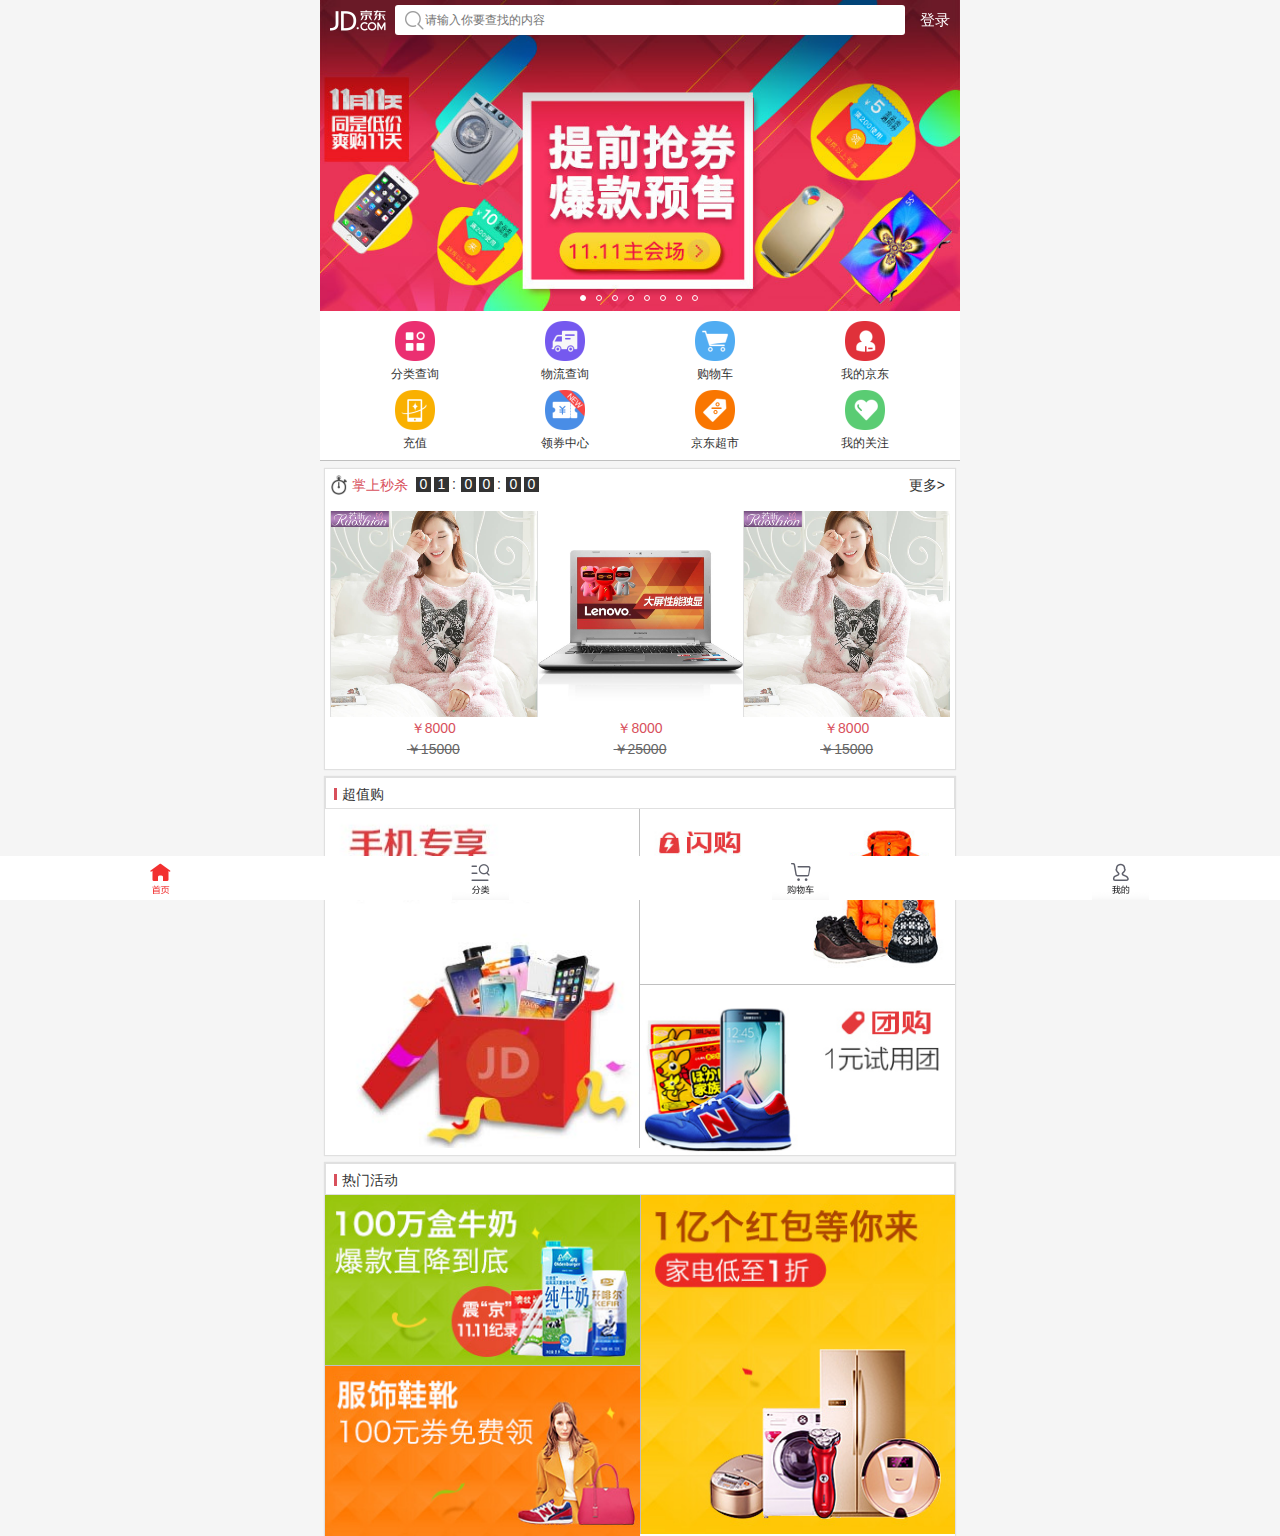
<file: index.html>
<!DOCTYPE html>
<html lang="en">
<head>
	<meta charset="UTF-8">
	<title>jd-快又省</title>
	<meta name="viewport" content="width=device-width, user-scalable=no, initial-scale=1.0, maximum-scale=1.0, minimum-scale=1.0">
	<link rel="stylesheet" href="css/base.css">
	<link rel="stylesheet" href="css/main.css">
</head>
<body>
	<!-- jd 首页的大盒子 -->
	<div class="jd-layout">
		<!-- 搜索区块 -->
		<header class="jd-header">
			<div class="jd-header-box">
				<a href="#" class="icon-logo"></a>
				<form action="#">
					<a href="#" class="icon-search"></a>
					<!-- 定义能调出搜索按钮的方式 -->
					<input type="search" placeholder="请输入你要查找的内容" name="" id="">
				</form>
				<a href="#" class="login">登录</a>
			</div>
		</header>
		<!-- /搜索区块 -->
		<!-- banner -->
		<div class="jd-banner">
			<ul>
				<li><a href="#"><img src="images/l8.jpg" alt=""></a></li>
				<li><a href="#"><img src="images/l1.jpg" alt=""></a></li>
				<li><a href="#"><img src="images/l2.jpg" alt=""></a></li>
				<li><a href="#"><img src="images/l3.jpg" alt=""></a></li>
				<li><a href="#"><img src="images/l4.jpg" alt=""></a></li>
				<li><a href="#"><img src="images/l5.jpg" alt=""></a></li>
				<li><a href="#"><img src="images/l6.jpg" alt=""></a></li>
				<li><a href="#"><img src="images/l7.jpg" alt=""></a></li>
				<li><a href="#"><img src="images/l8.jpg" alt=""></a></li>
				<li><a href="#"><img src="images/l1.jpg" alt=""></a></li>
			</ul>
			<ul>
				<li class="on"></li>
				<li></li>
				<li></li>
				<li></li>
				<li></li>
				<li></li>
				<li></li>
				<li></li>
			</ul>
		</div>
		<!-- /banner -->
		<!-- nav -->
		<nav class="jd-nav">
			<ul>
				<li>
					<a href="category.html">
						<img src="images/nav0.png" alt="">
						<p>分类查询</p>
					</a>
				</li>
				<li>
					<a href="#">
						<img src="images/nav1.png" alt="">
						<p>物流查询</p>
					</a>
				</li>
				<li>
					<a href="cart.html">
						<img src="images/nav2.png" alt="">
						<p>购物车</p>
					</a>
				</li>
				<li>
					<a href="#">
						<img src="images/nav3.png" alt="">
						<p>我的京东</p>
					</a>
				</li>
				<li>
					<a href="#">
						<img src="images/nav4.png" alt="">
						<p>充值</p>
					</a>
				</li>
				<li>
					<a href="#">
						<img src="images/nav5.png" alt="">
						<p>领券中心</p>
					</a>
				</li>
				<li>
					<a href="#">
						<img src="images/nav6.png" alt="">
						<p>京东超市</p>
					</a>
				</li>
				<li>
					<a href="#">
						<img src="images/nav7.png" alt="">
						<p>我的关注</p>
					</a>
				</li>
				
			</ul>
		</nav>
		<!-- /nav -->
		<!-- product -->
		<main id="jd-product">
			<!-- 秒杀 -->
			<section class="jd-product-box jd-secondKill">
				<div class="product-top no-bor">
					<div class="jd-secondKill-left">
						<span class="sk-icon"></span>
						<h3 class="sk-name">掌上秒杀</h3>
						<div class="sk-time">
							<span class="num">0</span>
							<span class="num">1</span>
							<span class="str">:</span>
							<span class="num">0</span>
							<span class="num">0</span>
							<span class="str">:</span>
							<span class="num">0</span>
							<span class="num">0</span>
						</div>
					</div>
					<div class="jd-secondKill-right">
						<a href="#">更多></a>
					</div>
				</div>
				<div class="product-hot">
					<ul class="clearfix">
						<li>
							<a href="select.html">
								<div class="img-box"><img src="images/detail01.jpg" alt=""></div>
								<p class="new-price">￥8000</p>
								<p class="old-price">￥15000</p>
							</a>
						</li>
						<li>
							<a href="select.html">
								<div class="img-box"><img src="images/detail02.jpg" alt=""></div>
								<p class="new-price">￥8000</p>
								<p class="old-price">￥25000</p>
							</a>
						</li>
						<li>
							<a href="select.html">
								<div class="img-box"><img src="images/detail01.jpg" alt=""></div>
								<p class="new-price">￥8000</p>
								<p class="old-price">￥15000</p>
							</a>
						</li>
					</ul>
				</div>
			</section>
			<!-- /秒杀 -->

			<section class="jd-product-box jd-pd">
				<div class="product-top">
					<h3>超值购</h3>
				</div>
				<div class="product-hot clearfix">
					<a href="#" class="p-left b-left"><img src="images/cp1.jpg" alt=""></a>
					<a href="#" class="p-right b-bottom"><img src="images/cp2.jpg" alt=""></a>
					<a href="#" class="p-right"><img src="images/cp3.jpg" alt=""></a>
				</div>
			</section>

			<section class="jd-product-box jd-pd">
				<div class="product-top">
					<h3>热门活动</h3>
				</div>
				<div class="product-hot clearfix">
					<a href="#" class="p-right b-right"><img src="images/cp4.jpg" alt=""></a>
					<a href="#" class="p-left b-bottom"><img src="images/cp5.jpg" alt=""></a>
					<a href="#" class="p-left"><img src="images/cp6.jpg" alt=""></a>
				</div>
			</section>
		</main>
		<!-- /product -->
		<!-- footer -->
		<footer id="jd-footer">
			<div class="footer-container">
				<ul>
					<li><a href="javascript:;"></a></li>
					<li><a href="category.html"></a></li>
					<li><a href="cart.html"></a></li>
					<li><a href="javascript:;"></a></li>
				</ul>
			</div>
		</footer>
		<!-- /footer -->
	</div>
		<script src="js/index.js"></script>
</body>
</html>
</file>
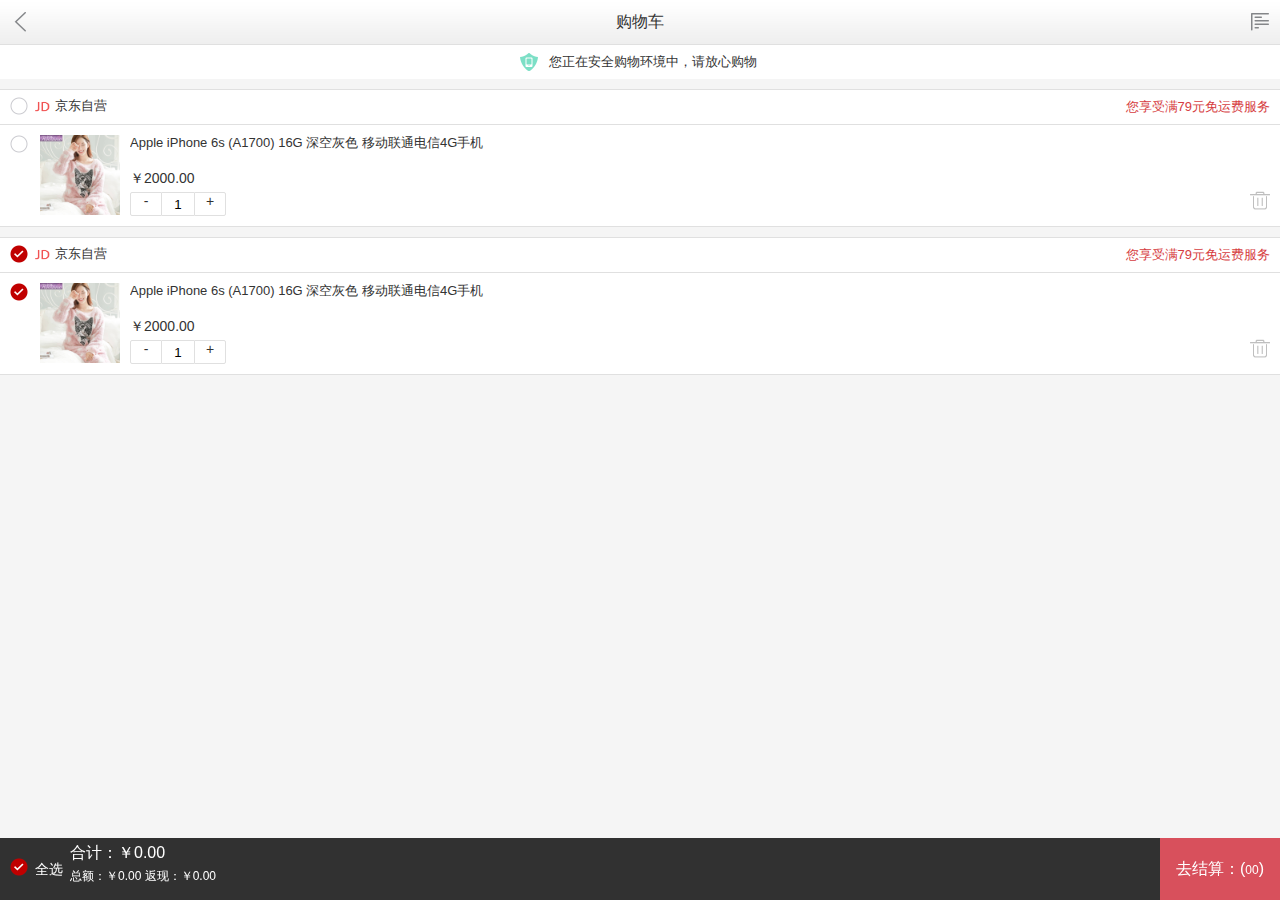
<file: cart.html>
<!DOCTYPE html>
<html lang="en">
<head>
	<meta charset="UTF-8">
	<meta name="viewport" content="width=device-width, user-scalable=no, initial-scale=1.0, maximum-scale=1.0, minimum-scale=1.0">
	<title>cart-购物车</title>
	<link rel="stylesheet" href="css/base.css">
	<link rel="stylesheet" href="css/cart.css">
</head>
<body>
	<header class="jd-topbar">
		<a href="index.html" class="icon-back"></a>
		<h2>购物车</h2>
		<a href="#" class="icon-menu"></a>
	</header>
	<!-- 安全提示 -->
	<div class="jd-safeTip">
		<p>您正在安全购物环境中，请放心购物</p>
	</div>

	<div class="jd-shop">
		<div class="jd-shop-tit clearfix">
			<div class="tit-check">
				<div class="jd-check-box"></div>
			</div>
			<div class="tit-name">
				<img class="imgLogo" src="images/buy-logo.png" alt="">
				<span class="name">京东自营</span>
				<span class="tip">您享受满79元免运费服务</span>
			</div>
		</div>
		<!-- 一个选项 -->
		<div class="jd-shop-con">
			<div class="con-check">
				<div class="jd-check-box">
					
				</div>
			</div>

			<div class="con-product clearfix">
				<a href="#" class="con-product-img"><img src="images/detail01.jpg" alt=""></a>
				<div class="con-product-box">
					<a href="#" class="name">Apple iPhone 6s (A1700) 16G 深空灰色 移动联通电信4G手机</a>
					<p class="price">￥2000.00</p>
					<div class="option">
						<div class="change-box">
							<span class="change-box-left jian">-</span>
							<input class="shu" type="tel" name="" id="" value="1">
							<span class="change-box-right jia">+</span>
						</div>
					
						<div class="delete-box">
							<div class="delete-box-top"></div>
							<div class="delete-box-bot"></div>
						</div>
					</div>
				</div>
			</div>

		</div>
	</div>
	
	<div class="jd-shop">
		<div class="jd-shop-tit clearfix">
			<div class="tit-check">
				<div class="jd-check-box" checked></div>
			</div>
			<div class="tit-name">
				<img class="imgLogo" src="images/buy-logo.png" alt="">
				<span class="name">京东自营</span>
				<span class="tip">您享受满79元免运费服务</span>
			</div>
		</div>
		<!-- 一个选项 -->
		<div class="jd-shop-con">
			<div class="con-check">
				<div class="jd-check-box" checked>
					
				</div>
			</div>

			<div class="con-product clearfix">
				<a href="#" class="con-product-img"><img src="images/detail01.jpg" alt=""></a>
				<div class="con-product-box">
					<a href="#" class="name">Apple iPhone 6s (A1700) 16G 深空灰色 移动联通电信4G手机</a>
					<p class="price">￥2000.00</p>
					<div class="option">
						<div class="change-box">
							<span class="change-box-left jian">-</span>
							<input class="shu" type="tel" name="" id="" value="1">
							<span class="change-box-right jia">+</span>
						</div>
					
						<div class="delete-box">
							<div class="delete-box-top"></div>
							<div class="delete-box-bot"></div>
						</div>
					</div>
				</div>
			</div>
		</div>
	</div>


	<!-- 结算 -->
	<div class="jd-amount">
		<div class="amount-check">
				<div class="jd-check-box" checked></div>
				<span>全选</span>
			</div>

		<div class="amount-info">
			<p class="sum">合计：￥0.00</p>
			<p class="other">总额：￥0.00 返现：￥0.00</p>
		</div>
		
		<a href="" class="amount-submit">
			去结算：(<span>00</span>)
		</a>
	</div>

<!-- 弹出框 -->
<div class="jd-win" style="display:none;">
	<div class="jd-win-box">
		<div class="jd-win-box-text">
			你确认删除这件商品吗？
		</div>
		<div class="jd-btn-box">
			<a href="#" class="cancel">取消</a>
			<a href="#" class="submit">确认</a>
		</div>
	</div>
</div>

<script src="js/cart.js"></script>
</body>
</html>
</file>
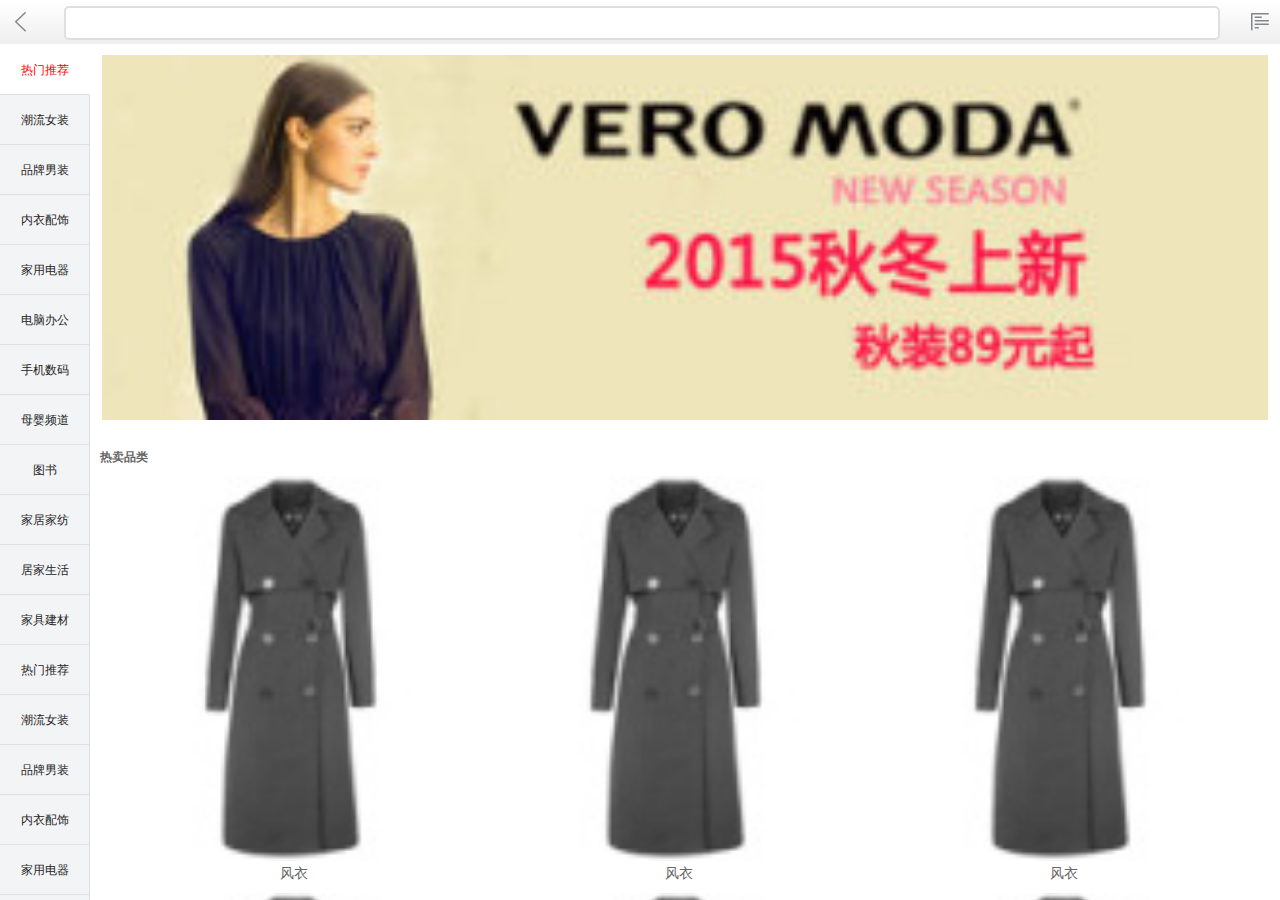
<file: category.html>
<!DOCTYPE html>
<html lang="en">
<head>
	<meta charset="UTF-8">
	<meta name="viewport" content="width=device-width,initial-scale=1.0,user-scalable=0">
	<title>专业网上购物平台品质保障-京东商城</title>
	<link rel="stylesheet" href="./css/category.css">
</head>
<body>
<!-- 头部搜索部分 -->
<header id="header">
	<div class="header-left">
		<a href="index.html">
			<span></span>
		</a>
	</div>
	<div class="header-center">
		<span></span>
	</div>
	<div class="header-right">
		<span></span>
	</div>
</header>
<!-- 左侧导航部分 -->
<nav id="nav">
	<ul>
		<li class="nav-current">热门推荐</li>
		<li class="nav-blur">潮流女装</li>
		<li class="nav-blur">品牌男装</li>
		<li class="nav-blur">内衣配饰</li>
		<li class="nav-blur">家用电器</li>
		<li class="nav-blur">电脑办公</li>
		<li class="nav-blur">手机数码</li>
		<li class="nav-blur">母婴频道</li>
		<li class="nav-blur">图书</li>
		<li class="nav-blur">家居家纺</li>
		<li class="nav-blur">居家生活</li>
		<li class="nav-blur">家具建材</li>
		<li class="nav-blur">热门推荐</li>
		<li class="nav-blur">潮流女装</li>
		<li class="nav-blur">品牌男装</li>
		<li class="nav-blur">内衣配饰</li>
		<li class="nav-blur">家用电器</li>
		<li class="nav-blur">电脑办公</li>
		<li class="nav-blur">手机数码</li>
		<li class="nav-blur">母婴频道</li>
		<li class="nav-blur">图书</li>
		<li class="nav-blur">家居家纺</li>
		<li class="nav-blur">居家生活</li>
		<li class="nav-blur">家具建材</li>
	</ul>
</nav>
<!-- 产品部分 -->
<div id="pro">
	<div class="pro-scroll">
		<div class="pro-warp">
			<!-- 产品容器内部 -->
			<div class="banner">
				<img src="images/banner_1.jpg" alt="">
			</div>
			<div class="content">
				<div class="content-title">
					<span>热卖品类</span>
				</div>
				<div class="content-body">
					<li class="content-body-list">
						<a href="detail.html">
							<img src="images/nv-fy.jpg" alt="">
						</a>
						<span>风衣</span>
					</li>
					<li class="content-body-list">
						<a href="detail.html">
							<img src="images/nv-fy.jpg" alt="">
						</a>
						<span>风衣</span>
					</li>
					<li class="content-body-list">
						<a href="detail.html">
							<img src="images/nv-fy.jpg" alt="">
						</a>
						<span>风衣</span>
					</li>
					<li class="content-body-list">
						<a href="detail.html">
							<img src="images/nv-fy.jpg" alt="">
						</a>
						<span>风衣</span>
					</li>
					<li class="content-body-list">
						<a href="detail.html">
							<img src="images/nv-fy.jpg" alt="">
						</a>
						<span>风衣</span>
					</li>
					<li class="content-body-list">
						<a href="detail.html">
							<img src="images/nv-fy.jpg" alt="">
						</a>
						<span>风衣</span>
					</li>
					<li class="content-body-list">
						<a href="detail.html">
							<img src="images/nv-fy.jpg" alt="">
						</a>
						<span>风衣</span>
					</li>
					<li class="content-body-list">
						<a href="detail.html">
							<img src="images/nv-fy.jpg" alt="">
						</a>
						<span>风衣</span>
					</li>
					<li class="content-body-list">
						<a href="detail.html">
							<img src="images/nv-fy.jpg" alt="">
						</a>
						<span>风衣</span>
					</li>
				</div>
				<div class="content-title">
					<span>热卖品类</span>
				</div>
				<div class="content-body">
					<li class="content-body-list">
						<a href="detail.html">
							<img src="images/nv-fy.jpg" alt="">
						</a>
						<span>风衣</span>
					</li>
					<li class="content-body-list">
						<a href="detail.html">
							<img src="images/nv-fy.jpg" alt="">
						</a>
						<span>风衣</span>
					</li>
					<li class="content-body-list">
						<a href="detail.html">
							<img src="images/nv-fy.jpg" alt="">
						</a>
						<span>风衣</span>
					</li>
					<li class="content-body-list">
						<a href="detail.html">
							<img src="images/nv-fy.jpg" alt="">
						</a>
						<span>风衣</span>
					</li>
					<li class="content-body-list">
						<a href="detail.html">
							<img src="images/nv-fy.jpg" alt="">
						</a>
						<span>风衣</span>
					</li>
					<li class="content-body-list">
						<a href="detail.html">
							<img src="images/nv-fy.jpg" alt="">
						</a>
						<span>风衣</span>
					</li>
					<li class="content-body-list">
						<a href="detail.html">
							<img src="images/nv-fy.jpg" alt="">
						</a>
						<span>风衣</span>
					</li>
					<li class="content-body-list">
						<a href="detail.html">
							<img src="images/nv-fy.jpg" alt="">
						</a>
						<span>风衣</span>
					</li>
					<li class="content-body-list">
						<a href="detail.html">
							<img src="images/nv-fy.jpg" alt="">
						</a>
						<span>风衣</span>
					</li>
				</div>
			</div>
		</div>
	</div>
</div>
<script src="./js/category.js"></script>
</body>
</html>
</file>
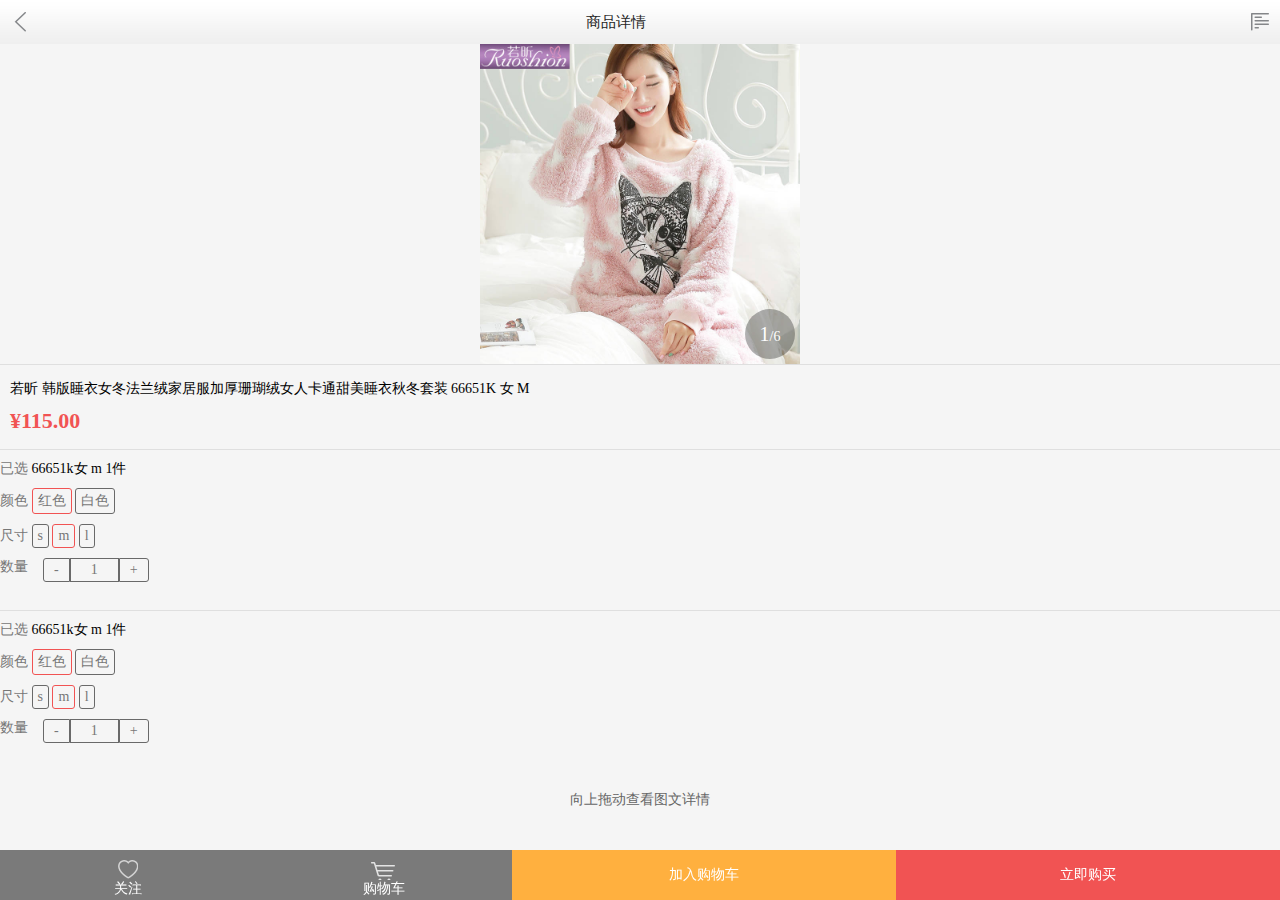
<file: detail.html>
<!DOCTYPE html>
<html lang="en">
<head>
	<meta charset="UTF-8">
	<meta name="viewport" content="width=device-width,initial-scale=1.0,user-scalable=0">
	<title>专业网上购物平台品质保障-京东商城</title>
	<link rel="stylesheet" href="./css/detail.css">
</head>
<body>
<!-- 头部 -->
<header id="header">
	<div class="header-left">
		<a href="index.html">
			<span></span>
		</a>
	</div>
	<div class="header-center">
		<span>商品详情</span>
	</div>
	<div class="header-right">
		<span></span>
	</div>
</header>
<!-- 产品展示图 -->
<div id="view">
	<div class="viewWarp">
		<ul>
			<li>
				<img src="./images/detail01.jpg" alt="">
			</li>
		</ul>
		<div class="viewText"><span>1</span>/6</div>
	</div>
</div>
<!-- 产品选项 -->
<div id="des">
	<div class="desText">若昕 韩版睡衣女冬法兰绒家居服加厚珊瑚绒女人卡通甜美睡衣秋冬套装 66651K 女 M  </div>
	<div class="desNumber">¥115.00</div>
</div>
<div id="list">
	<div class="yixuan">
		<span>已选</span>
		66651k女 m 1件
	</div>
	<div class="yanse">
		<span>颜色</span>
		<span class="listBox listCurrent">红色</span>
		<span class="listBox">白色</span>
	</div>
	<div class="chicun">
		<span>尺寸</span>
		<span class="listBox">s</span>
		<span class="listBox listCurrent">m</span>
		<span class="listBox">l</span>
	</div>
	<div class="shuliang">
		<span>数量</span>
		<span class="listLeft">-</span>
		<span class="listNum">1</span>
		<span class="listRight">+</span>
	</div>
</div>
<div id="list">
	<div class="yixuan">
		<span>已选</span>
		66651k女 m 1件
	</div>
	<div class="yanse">
		<span>颜色</span>
		<span class="listBox listCurrent">红色</span>
		<span class="listBox">白色</span>
	</div>
	<div class="chicun">
		<span>尺寸</span>
		<span class="listBox">s</span>
		<span class="listBox listCurrent">m</span>
		<span class="listBox">l</span>
	</div>
	<div class="shuliang">
		<span>数量</span>
		<span class="listLeft">-</span>
		<span class="listNum">1</span>
		<span class="listRight">+</span>
	</div>
</div>
<!-- 向上查看图文详情 -->
<div id="del">
	<p>向上拖动查看图文详情</p>
</div>
<!-- 固定底边栏 -->
<div id="buy">
	<div class="buyLeft">
		<div class="guanzhu">
			<span></span>
			<strong>关注</strong>
		</div>
		<div class="gouwuche">
			<span></span>
			<strong>购物车</strong>
		</div>
	</div>
	<div class="buyCenter">加入购物车</div>
	<div class="buyRight">立即购买</div>
</div>
</body>
</html>
</file>
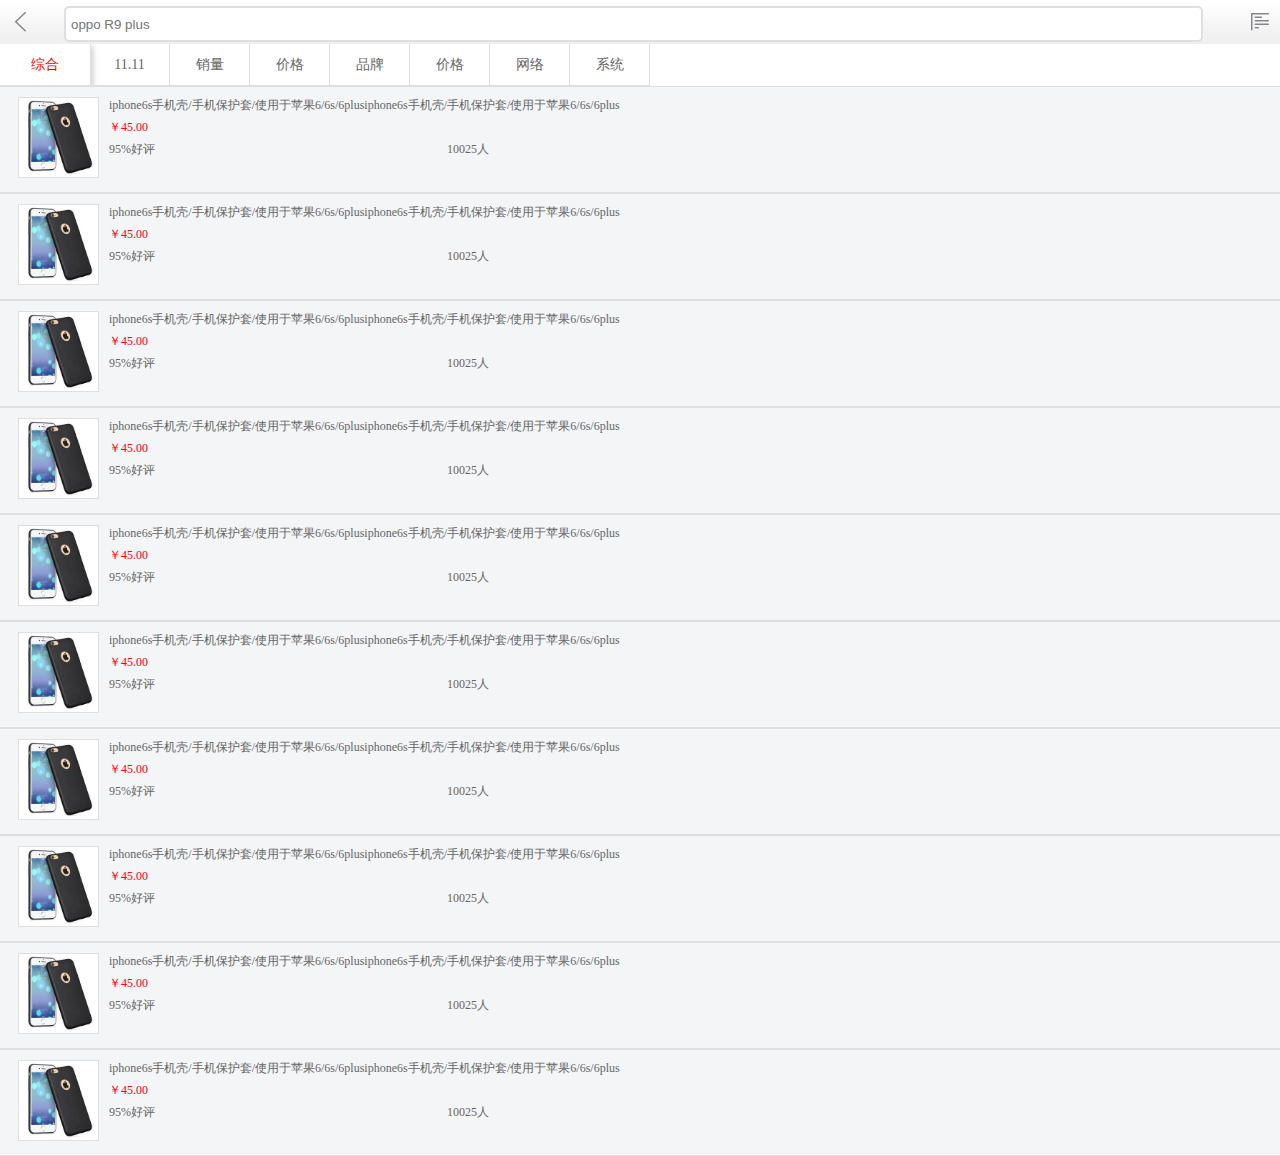
<file: select.html>
<!DOCTYPE html>
<html lang="en">
<head>
	<meta charset="UTF-8">
	<meta name="viewport" content="width=device-width,initial-scale=1.0,user-scalable=0">
	<title>专业网上购物平台品质保障-京东商城</title>
	<link rel="stylesheet" href="./css/select.css">
</head>
<body>
<!-- 头部搜索部分 -->
<header id="header">
	<div class="header-left">
		<a href="index.html"></a>
	</div>
	<div class="header-center">
		<input type="text" placeholder="oppo R9 plus" >
	</div>
	<div class="header-right">
		<span></span>
	</div>
</header>
<!-- 筛选导航部分 -->
<nav id="nav">
	<div class="nav-all">综合</div>
	<div class="nav-warp">
		<ul>
			<li>11.11</li>
			<li>销量</li>
			<li>价格</li>
			<li>品牌</li>
			<li>价格</li>
			<li>网络</li>
			<li>系统</li>
		</ul>
	</div>
</nav>
<!-- 产品部分 -->
<div class="pro">
	<div class="pro-warp">
		<div class="pro-body">
			<div class="pro-body-des">
				<a href="detail.html">
					<img src="images/buy-pro1.jpg" alt="">
				</a>
				<div class="pro-body-des-text">
					<span>iphone6s手机壳/手机保护套/使用于苹果6/6s/6plusiphone6s手机壳/手机保护套/使用于苹果6/6s/6plus</span>
					<b>￥45.00</b>
					<div class="pro-body-des-con">
						<span>95%好评</span>
						<span>10025人</span>
					</div>
				</div>
			</div>
		</div>
	</div>
</div>
<div class="pro">
	<div class="pro-warp">
		<div class="pro-body">
			<div class="pro-body-des">
				<a href="detail.html">
					<img src="images/buy-pro1.jpg" alt="">
				</a>
				<div class="pro-body-des-text">
					<span>iphone6s手机壳/手机保护套/使用于苹果6/6s/6plusiphone6s手机壳/手机保护套/使用于苹果6/6s/6plus</span>
					<b>￥45.00</b>
					<div class="pro-body-des-con">
						<span>95%好评</span>
						<span>10025人</span>
					</div>
				</div>
			</div>
		</div>
	</div>
</div>
<div class="pro">
	<div class="pro-warp">
		<div class="pro-body">
			<div class="pro-body-des">
				<a href="detail.html">
					<img src="images/buy-pro1.jpg" alt="">
				</a>
				<div class="pro-body-des-text">
					<span>iphone6s手机壳/手机保护套/使用于苹果6/6s/6plusiphone6s手机壳/手机保护套/使用于苹果6/6s/6plus</span>
					<b>￥45.00</b>
					<div class="pro-body-des-con">
						<span>95%好评</span>
						<span>10025人</span>
					</div>
				</div>
			</div>
		</div>
	</div>
</div>
<div class="pro">
	<div class="pro-warp">
		<div class="pro-body">
			<div class="pro-body-des">
				<a href="detail.html">
					<img src="images/buy-pro1.jpg" alt="">
				</a>
				<div class="pro-body-des-text">
					<span>iphone6s手机壳/手机保护套/使用于苹果6/6s/6plusiphone6s手机壳/手机保护套/使用于苹果6/6s/6plus</span>
					<b>￥45.00</b>
					<div class="pro-body-des-con">
						<span>95%好评</span>
						<span>10025人</span>
					</div>
				</div>
			</div>
		</div>
	</div>
</div>
<div class="pro">
	<div class="pro-warp">
		<div class="pro-body">
			<div class="pro-body-des">
				<a href="detail.html">
					<img src="images/buy-pro1.jpg" alt="">
				</a>
				<div class="pro-body-des-text">
					<span>iphone6s手机壳/手机保护套/使用于苹果6/6s/6plusiphone6s手机壳/手机保护套/使用于苹果6/6s/6plus</span>
					<b>￥45.00</b>
					<div class="pro-body-des-con">
						<span>95%好评</span>
						<span>10025人</span>
					</div>
				</div>
			</div>
		</div>
	</div>
</div>
<div class="pro">
	<div class="pro-warp">
		<div class="pro-body">
			<div class="pro-body-des">
				<a href="detail.html">
					<img src="images/buy-pro1.jpg" alt="">
				</a>
				<div class="pro-body-des-text">
					<span>iphone6s手机壳/手机保护套/使用于苹果6/6s/6plusiphone6s手机壳/手机保护套/使用于苹果6/6s/6plus</span>
					<b>￥45.00</b>
					<div class="pro-body-des-con">
						<span>95%好评</span>
						<span>10025人</span>
					</div>
				</div>
			</div>
		</div>
	</div>
</div>
<div class="pro">
	<div class="pro-warp">
		<div class="pro-body">
			<div class="pro-body-des">
				<a href="detail.html">
					<img src="images/buy-pro1.jpg" alt="">
				</a>
				<div class="pro-body-des-text">
					<span>iphone6s手机壳/手机保护套/使用于苹果6/6s/6plusiphone6s手机壳/手机保护套/使用于苹果6/6s/6plus</span>
					<b>￥45.00</b>
					<div class="pro-body-des-con">
						<span>95%好评</span>
						<span>10025人</span>
					</div>
				</div>
			</div>
		</div>
	</div>
</div>
<div class="pro">
	<div class="pro-warp">
		<div class="pro-body">
			<div class="pro-body-des">
				<a href="detail.html">
					<img src="images/buy-pro1.jpg" alt="">
				</a>
				<div class="pro-body-des-text">
					<span>iphone6s手机壳/手机保护套/使用于苹果6/6s/6plusiphone6s手机壳/手机保护套/使用于苹果6/6s/6plus</span>
					<b>￥45.00</b>
					<div class="pro-body-des-con">
						<span>95%好评</span>
						<span>10025人</span>
					</div>
				</div>
			</div>
		</div>
	</div>
</div>
<div class="pro">
	<div class="pro-warp">
		<div class="pro-body">
			<div class="pro-body-des">
				<a href="detail.html">
					<img src="images/buy-pro1.jpg" alt="">
				</a>
				<div class="pro-body-des-text">
					<span>iphone6s手机壳/手机保护套/使用于苹果6/6s/6plusiphone6s手机壳/手机保护套/使用于苹果6/6s/6plus</span>
					<b>￥45.00</b>
					<div class="pro-body-des-con">
						<span>95%好评</span>
						<span>10025人</span>
					</div>
				</div>
			</div>
		</div>
	</div>
</div>
<div class="pro">
	<div class="pro-warp">
		<div class="pro-body">
			<div class="pro-body-des">
				<a href="detail.html">
					<img src="images/buy-pro1.jpg" alt="">
				</a>
				<div class="pro-body-des-text">
					<span>iphone6s手机壳/手机保护套/使用于苹果6/6s/6plusiphone6s手机壳/手机保护套/使用于苹果6/6s/6plus</span>
					<b>￥45.00</b>
					<div class="pro-body-des-con">
						<span>95%好评</span>
						<span>10025人</span>
					</div>
				</div>
			</div>
		</div>
	</div>
</div>
</body>
</html>
</file>
<file: css/base.css>
*,
::before,
::after{
	padding: 0;
	margin: 0;
	-webkit-tap-highlight-color:transparent;/* 清除点击时候的高亮效果 */
	-webkit-box-sizing:border-box;
}

body{
	font-size: 14px;
	font-family: "Microsoft YaHei",sans-serif;
	color: #333;
}

a{
	text-decoration: none;
	color: #333;
}

ul{
	list-style: none;
}

input,textarea{
	border: none;
	resize:none;/* 不让手动的拖放 */
	outline: none;/* 清除选中的效果 */
	-webkit-appearance:none;/* 清除浏览器默认的样式 */
}

/* 清除浮动 */

.clearfix::before,
.clearfix::after{
	content: " ";
	display: block;
	height: 0;
	line-height: 0;
	visibility: hidden;
	clear: both;
}

[class^="icon-"]{
	background: url(../images/sprites.png) no-repeat;
	-webkit-background-size: 200px 200px;
	background-size: 200px 200px;
}

/*头部通栏*/
.jd-topbar{
	height: 45px;
	width: 100%;
	background: url(../images/header-bg.png) repeat-x;
	-webkit-background-size: 1px 44px;
	background-size: 1px 44px;
	border-bottom: 1px solid #e0e0e0;
	position: absolute;
	z-index: 1000;
}
/*返回*/
.jd-topbar .icon-back{
	background-position: -20px 0;
	width: 20px;
	height: 20px;
	display: block;
	margin: 12px 10px;

	position: absolute;
	top: 0;
	left: 0;
}
/*搜索*/
.jd-topbar form{
	width: 100%;
	height: 40px;
	padding: 0 40px;
}

.jd-topbar form input{
	width: 100%;
	height: 32px;
	border: 1px solid #bfbfbf;
	border-radius: 4px;
	margin-top: 6px;
	padding-left: 5px;
}

/*plaaceholder 控制样式*/
input[placeholder], [placeholder], *[placeholder] {
	color:#666;
	font-size: 12px;
} 

.jd-topbar .icon-menu{
	background-position: -60px 0;
	width: 20px;
	height: 20px;
	display: block;
	margin: 12px 10px;
	
	background-clip: content-box;
	background-origin: content-box;

	position: absolute;
	top: 0;
	right: 0;
}
</file>
<file: css/main.css>
body{
	background: #f5f5f5;
}
/* jd 大盒子 */
.jd-layout{
	min-width: 300px;
	max-width: 640px;
	margin: 0 auto;
	position: relative;

}
/* 搜索头部 */
.jd-header{
	width: 100%;
	position: fixed;
	top: 0;
	left: 0;
	height: 40px;
	z-index: 999;
}

.jd-header > .jd-header-box{
	min-width: 300px;
	max-width: 640px;
	margin: 0 auto;
	height: 40px;
	position: relative;
	background:rgba(201,21,35,0);
}

.jd-header > .jd-header-box > .icon-logo{
	background-position: 0 -103px;
	width: 60px;
	height: 36px;
	display: block;
	position: absolute;
	top: 4px;
	left: 10px;
}

.jd-header > .jd-header-box > form{
	width: 100%;
	height: 40px;
	padding-left: 75px;
	padding-right: 55px;
	position: relative;
}

.jd-header > .jd-header-box> form > .icon-search{
	background-position: -60px -109px;
	width: 20px;
	height: 20px;
	display: block;

	position: absolute;
	top: 10px;
	left: 85px;
}

.jd-header > .jd-header-box > form >input{
	width: 100%;
	height:30px;
	border-radius:3px;
	margin-top: 5px;
	padding-left: 30px;
}

.jd-header > .jd-header-box > .login{
	width: 50px;
	height: 40px;
	line-height: 40px;
	color: #fff;
	font-size: 15px;
	text-align: center;

	position: absolute;
	top: 0;
	right: 0;
}

/* banner */

.jd-banner{
	width: 100%;
	overflow: hidden;
	position: relative;
}

.jd-banner ul:first-child{
	width: 1000%;
	overflow: hidden;
	/*xiansh*/
	transform:translateX(-10%);
	-webkit-transform:translateX(-10%);
}

.jd-banner ul:first-child li{
	width: 10%;
	float: left;
}

.jd-banner ul:first-child li img{
	width: 100%;
	display: block;
}
/* 小圆点 */
.jd-banner ul:last-child{
	width: 120px;
	height: 6px;

	position: absolute;
	left: 50%;
	margin-left: -60px;
	bottom: 10px;
}

.jd-banner ul:last-child li{
	width: 6px;
	height: 6px;
	margin-left: 10px;
	border-radius: 3px;
	border: 1px solid #fff;
	float: left;
}

.jd-banner ul:last-child li:first-child{
	margin-left: 0;
}

.jd-banner ul:last-child li.on{
	background: #fff;
}
/*nav*/
.jd-nav{
	width: 100%;
	height: 150px;
	padding:0 3.125%;
	border-bottom: 1px solid #c0c0c0;
	padding-top: 10px;
	background:#fff;
}

.jd-nav ul{
	width: 100%;
}

.jd-nav ul li{
	width: 25%;
	height: 69px;
	float: left;
}

.jd-nav ul li a{
	display: block;
	width: 100%;
	height: 100%;
	text-align: center;
} 

.jd-nav ul li a img{
	display: block;
	width: 40px;
	margin: 40px;
	margin: 0 auto;
}

.jd-nav ul li p{
	color: #333;
	font-size: 12px;
	margin-top:5px;
}
/*product*/
#jd-product{
	margin: 0 5px;
}

#jd-product .jd-product-box{
	box-shadow: 0 0 1px 1px #e0e0e0;
	margin-top: 8px;
	background: #fff;
}

#jd-product .jd-product-box .product-top{
	height: 32px;
	border: 1px solid #e0e0e0;
	position: relative;
}

#jd-product .jd-product-box .product-top.no-bor{
	border: none;
}

#jd-product > .jd-product-box > .product-top > h3{
	font-size: 14px;
	font-weight: inherit;
	color: #333;
	line-height: 32px;
	padding-left: 16px;
}

#jd-product > .jd-product-box > .product-top > h3::before{
	width: 3px;
	height: 12px;
	content: " ";
	background: #D8505C;

	position: absolute;
	top: 10px;
	left: 8px;
}

#jd-product .jd-product-box .product-hot{

}

/*秒杀*/
.jd-secondKill{

}

.jd-secondKill > .product-top > .jd-secondKill-left{
	float: left;
}

.jd-secondKill-left > .sk-icon{
	width: 16px;
	height: 20px;
	display: block;
	float: left;
	background: url(../images/seckill-icon.png) no-repeat;
	background-size: 16px 20px;
	margin-top: 6px;
	margin-left: 6px;
}

.jd-secondKill-left > .sk-name{
	float: left;
	font-size: 14px;
	color: #D8505C;
	line-height: 32px;
	margin-left: 5px;
	font-weight: inherit;
}

.jd-secondKill-left > .sk-time{
	float: left;
	line-height: 15px;
	margin: 8px 0 0 5px;
}

.jd-secondKill-left > .sk-time > .num{
	width: 15px;
	height: 15px;
	text-align: center;
	background: #333;
	color: #fff;
	float: left;
	margin-left: 3px;
}

.jd-secondKill-left > .sk-time > .str{
	width: 6px;
	height: 15px;
	float: left;
	margin-left: 3px;
}

.jd-secondKill > .product-top > .jd-secondKill-right{
	float: right;
	color: #fff;
	line-height: 32px;
	margin-right: 10px;
}

.jd-secondKill > .product-top > .jd-secondKill-right > a{

}

.jd-secondKill > .product-hot > ul{
	padding: 10px 5px;

}

.jd-secondKill > .product-hot > ul li{
	float: left;
	width: 33.3333%;
}

.jd-secondKill > .product-hot > ul li .img-box{
	border-left: 1px solid #e0e0e0;
}

.jd-secondKill > .product-hot > ul li .img-box img{
	display: block;
	width: 100%;
	margin: 0 auto;
}

.jd-secondKill > .product-hot > ul li a .new-price{
	color: #D8505C;
	font-size: 14px;
	text-align: center;
	margin-top: 3px;
}

.jd-secondKill > .product-hot > ul li a .old-price{
	color: #666;
	text-decoration: line-through;
	text-align: center;
	margin-top: 3px;
	font-size: 14px;
}
/*超值购*/
.jd-pd .product-hot .b-left{
	border-right: 1px solid #c0c0c0;
}

.jd-pd .product-hot .b-bottom{
	border-bottom: 1px solid #c0c0c0;
}

.jd-pd .product-hot .b-right{
	border-left: 1px solid #c0c0c0;
}

.jd-pd .product-hot .p-left{
	width: 50%;
	float: left;
}

.jd-pd .product-hot .p-left img{
	width: 100%;
	display: block;
}

.jd-pd .product-hot .p-right{
	width: 50%;
	float: right;
}

.jd-pd .product-hot .p-right img{
	width: 100%;
	display: block;
}
/* jd-footer */
#jd-footer{
	width: 100%;
	height: 44px;
	position: fixed;
	bottom: 0;
	left: 0;
	z-index: 4;
}

#jd-footer .footer-container{
	width: 100%;
	height: 100%;
	background-color: #fff;
	overflow: hidden;
}

#jd-footer .footer-container ul{
	height: 100%;
	position: relative;
	overflow: hidden;
}

#jd-footer .footer-container ul li{
	float: left;
	width: 25%;
	height: 100%;
	text-align: center;
	height: 44px;
}

#jd-footer .footer-container ul li a{
	display: inline-block;
	width: 100%;
	height: 44px;
	background: url("../images/icon-home.png") no-repeat center top;
	background-size: 57px 44px;
}

#jd-footer .footer-container ul li:nth-child(1) a{
}

#jd-footer .footer-container ul li:nth-child(2) a{
	background-image: url("../images/icon-catergry.png");
}

#jd-footer .footer-container ul li:nth-child(3) a{
	background-image: url("../images/icon-cart.png");
}

#jd-footer .footer-container ul li:nth-child(4) a{
	background-image: url("../images/icon-me.png");
}
</file>
<file: css/cart.css>
body{
	background:#f5f5f5;
}
.jd-topbar{
	position: static;
}
 .jd-topbar h2{
	line-height: 44px;
	font-size: 16px;
	color: #333;
	text-align: center;
	font-family: sans-serif;
	font-weight: inherit;
} 

/*安全提示*/
.jd-safeTip{
	width: 100%;
	height: 34px;
	line-height: 34px;
	font-size: 13px;
	text-align: center;
	background: #fff;
}

.jd-safeTip  p{
	width: 240px;
	position: relative;
	padding-left: 25px;
	display: inline-block;
}

.jd-safeTip  p::before{
	content: " ";
	width: 18px;
	height: 18px;
	background: url(../images/safe_icon.png) no-repeat;
	-webkit-background-size: 18px 18px;
	background-size: 18px 18px;

	position: absolute;
	top: 8px;
	left: 0;

}


/*复选框*/

.jd-check-box{
	height: 20px;
	width: 20px;
	display: block;

	background:url("../images/shop-icon.png") no-repeat;
	-webkit-background-size: 50px 100px;
	background-size: 50px 100px;
	background-position: 0 0;
}

.jd-check-box[checked]{
	background-position: -25px 0;
}

.jd-shop{
	margin-top: 10px;
	background: #fff;
}

.jd-shop .jd-shop-tit{
	height: 36px;
	border-bottom: 1px solid #e0e0e0;
	border-top: 1px solid #e0e0e0;

}

.jd-shop .jd-shop-tit .tit-name{
	padding-left: 35px;
}

.jd-shop .jd-shop-tit .tit-name .imgLogo{
	width: 15px;
	height: 13px;
	display: block;
	float: left;
	margin-top: 10px;
}

.jd-shop .jd-shop-tit .tit-name .name{
	font-size: 13px;
	float: left;
	margin-top: 7px;
	margin-left: 5px;
}

.jd-shop .jd-shop-tit .tit-name .tip{
	font-size: 13px;
	float: right;
	color: #D63D41;
	margin-right: 10px;
	margin-top: 8px;
}

.jd-shop .jd-shop-tit .tit-check{
	width: 40px;
	height: 35px;
	position: absolute;
}

.jd-shop .jd-shop-tit .tit-check .jd-check-box{
	position: absolute;
	top: 7px;
	left: 10px;

}

/*一个选项品*/

.jd-shop .jd-shop-con{
	border-bottom: 1px solid #e0e0e0;
	position: relative;
}

.jd-shop .jd-shop-con .con-check{
	position: absolute;
	width: 40px;
	top: 0;
	left: 10px;
}

.jd-shop .jd-shop-con .con-product{
	margin-top: 10px;
	margin-bottom: 10px;
	padding-left: 40px;
	padding-right: 10px;
}

.jd-shop .jd-shop-con .con-product .con-product-img{
	float: left;
	width: 80px;
	height: 80px;
	margin-right: 6px;
}

.jd-shop .jd-shop-con .con-product .con-product-img img{
	width: 100%;
	height: 100%;
	display: block;
}

.jd-shop .jd-shop-con .con-product .con-product-box{
	  padding-left: 90px;
}

.jd-shop .jd-shop-con .con-product .con-product-box .name{
	height: 30px;
	line-height: 15px;
	font-size: 13px;
	overflow: hidden;
	display: block;
}

.jd-shop .jd-shop-con .con-product .con-product-box .price{
	margin-top: 5px;
}

.jd-shop .jd-shop-con .con-product .con-product-box .option .change-box{
	float: left;
	margin-top: 4px;
}

.jd-shop .jd-shop-con .con-product .con-product-box .option .change-box-left{
	width: 32px;
	height: 24px;
	border: 1px solid #e0e0e0;
	border-top-left-radius: 2px;
	border-bottom-left-radius: 2px;
	display: block;
	float: left;
	text-align: center;
}

.jd-shop .jd-shop-con .con-product .con-product-box .option input{
	width: 32px;
	height: 24px;
	border-top: 1px solid #e0e0e0;
	border-bottom: 1px solid #e0e0e0;
	float: left;
	text-align: center;
}
.jd-shop .jd-shop-con .con-product .con-product-box .option .change-box-right{
	width: 32px;
	height: 24px;
	border: 1px solid #e0e0e0;
	border-top-right-radius: 2px;
	border-bottom-right-radius: 2px;
	display: block;
	float: left;
	text-align: center;

}

.jd-shop .jd-shop-con .con-product .con-product-box .option .delete-box{
	float: right;
	margin-top: 3px;
}

.jd-shop .jd-shop-con .con-product .con-product-box .option .delete-box .delete-box-top{
	width: 20px;
	height: 5px;
	background: url("../images/delete_up.png") no-repeat;
	background-size: 20px 5px;
	margin-left: -1px;
}

.jd-shop .jd-shop-con .con-product .con-product-box .option .delete-box .delete-box-bot{
	width: 18px;
	height:18px;
	background: url("../images/delete_down.png") no-repeat;
	background-size: 18px 18px;
	margin-top: -3px;
}

/*金额*/

.jd-amount{
	position: fixed;
	bottom: 0;
	left: 0;
	height: 62px;
	width: 100%;
	background: rgba(0,0,0,.8);
}

.jd-amount .amount-check{
	width: 80px;
	position: absolute;
	line-height: 62px;
}

.jd-amount .amount-check .jd-check-box{
	position: absolute;
	top: 20px;
	left: 10px;
}

.jd-amount .amount-check span{
	color: #fff;
	padding-left: 35px;
}

.jd-amount .amount-info{
	padding-left: 70px;
	padding-right: 120px;
	height: 62px;
	color: #fff;
	margin-top: 5px;
}

.jd-amount .amount-info .sum{
	font-size: 16px;
}

.jd-amount .amount-info .other{
	margin-top: 4px;
	font-size: 12px;
}


.jd-amount .amount-submit{
	position: absolute;
	top: 0;
	right: 0;
	width: 120px;
	padding: 0 2px;
	text-align: center;
	line-height: 62px;
	color:#fff;
	background: #d8505c;
	font-size: 16px;
}

.jd-amount .amount-submit span{
	font-size: 12px;
}
/*弹出框*/

.jd-win{
	position: fixed;
	top: 0;
	left: 0;
	height: 100%;
	width: 100%;
	background: rgba(0,0,0,.5);
	z-index: 1001;
}

.jd-win .jd-win-box{
	width: 85%;
	background: #fff;
	border: 1px solid #e0e0e0;
	border-radius: 4px;
	margin: 0 auto;
	padding: 0 5%;
	overflow: hidden;
	margin-top: 40%;
}

.jd-win .jd-win-box .jd-win-box-text{
	line-height: 75px;
	color: #666;
	text-align: center;
	font-size: 14px;
	border-bottom: 1px solid #e0e0e0;
}

.jd-win .jd-win-box .jd-btn-box{
 margin: 10px 0;
 overflow: hidden;
}

.jd-win .jd-win-box .jd-btn-box .cancel{
	width: 45%;
	height: 46px;
	float: left;
	margin-right: 10%;
	background: #fff;
	border-radius: 4px;
	border: 1px solid #e0e0e0;
	text-align: center;
	line-height: 46px;
	color: #888;
	font-size: 14px;

}

.jd-win .jd-win-box .jd-btn-box .submit{
	width: 45%;
	height: 46px;
	float: left;
	background: #d8505c;
	border-radius: 4px;
	text-align: center;
	color: #fff;
	line-height: 46px;
	font-size: 14px;
}

/*动画*/

@-webkit-keyframes jumpOut{
	0%{
		opacity: 0;
		transform:translateY(-2000px);
		-webkit-transform:translateY(-2000px);
	}
	60%{
		opacity: 1;
		transform:translateY(30px);
		-webkit-transform:translateY(30px);
	}
	75%{
		transform:translateY(-10px);
		-webkit-transform:translateY(-10px);
	}
	90%{

		transform:translateY(5px);
		-webkit-transform:translateY(50px);
	}
	100%{
		opacity: 1;
		transform:none;
		-webkit-transform:none;
	}
}

.jumpOut{
	 animation:jumpOut 1s ease; 
	 -webkit-animation:jumpOut 1s ease; 
}
</file>
<file: css/category.css>
body,div,ul,li,h1,h2,h3,img,a{
	font-family:'pinghei';
	font-size:16px;
	padding:0;
	margin:0;
	border:0;
	list-style:none;
	color:#666;
	font-weight:300;
}
a,span{
	display:block;
	text-decoration:none;
}
body{
	overflow:hidden;
}
#header{
	display:block;
	background-color: #333;
	background-image:url(../images/header-bg.png);
	background-size:100% 44px;
	width:100%;
	height:44px;
	overflow:hidden;
}
.header-left{
	width:40px;
	height:44px;
	position:absolute;
}
.header-left span{
	width:20px;
	height:20px;
	margin:12px 0 0 10px;
	background-size:200px 200px;
	background-position:-20px 0;
	background-image:url(../images/sprites.png);
}
.header-center{
	height:44px;
	position:absolute;
	left:40px;
	right:40px;
}
.header-center span{
	width:96%;
	height:30px;
	margin:6px 2%;
	background-color:#fff;
	border:2px solid #dfdfdf;
	border-radius: 5px;
}
.header-right{
	width:40px;
	height:44px;
	position:absolute;
	right:0;
}
.header-right span{
	width:20px;
	height:20px;
	margin:12px 0 0 10px;
	background-size:200px 200px;
	background-position:-60px 0;
	background-image:url(../images/sprites.png);
}
#nav{
	position:absolute;
	top:45px;
	bottom:0;
	width:90px;
	overflow:hidden;
}
#nav ul{
	display:block;
	width:100px;
	height:100%;
	overflow-x:hidden;
	overflow-y:scroll;
}
#nav ul li{
	border-bottom:1px solid #e0e0e0;
	text-align:center;
	line-height:50px;
	width:89px;
	height:49px;
	font-size:12px;
}
#nav .nav-blur{
	color:#252525;
	border-right:1px solid #e0e0e0;
	background-color:#f3f4f6;
}
#nav .nav-current{
	color:red;
	border-right:1px solid #fff;
	background-color:#fff;
}
#pro{
	position:absolute;
	left:90px;
	top:45px;
	right:0;
	bottom:0;
	overflow:hidden;
}
.pro-scroll{
	width:200%;
	height:100%;
	overflow-y:scroll;
}
.pro-warp{
	width:50%;
}
#pro .banner{
	margin:10px 12px;
}
#pro img{
	width:100%;
}
#pro .content{
	overflow:hidden;
}
#pro .content-title{
	margin-top:15px;
	font-size:12px;
	font-weight:700;
	padding-left:10px;
	font-family:'宋体';
}
#pro .content-body{
	margin:0px 12px;
	overflow:hidden;
}
#pro .content-body-list{
	width:33%;
	margin-top:10px;
	float:left;
}
#pro .content-body-list span{
	font-size:14px;
	text-align:center;
	font-family:'宋体';
}
</file>
<file: css/detail.css>
body,div,ul,li,h1,h2,h3,img,a{
	font-family: '微软雅黑';
	font-size:14px;
	padding:0;
	margin:0;
	border:0;
	list-style:none;
	color:#666;
	font-weight:300;
}
a,span{
	display:block;
	text-decoration:none;
}
body{
	background-color:#f5f5f5;
}
img{width: 100%;}
#header{
	display:block;
	background-color: #333;
	background-image:url(../images/header-bg.png);
	background-size:100% 44px;
	width:100%;
	height:44px;
	overflow:hidden;
}
.header-left{
	width:40px;
	height:44px;
	position:absolute;
}
.header-left span{
	width:20px;
	height:20px;
	margin:12px 0 0 10px;
	background-size:200px 200px;
	background-position:-20px 0;
	background-image:url(../images/sprites.png);
}
.header-center{
	height:44px;
	position:absolute;
	left:40px;
	right:40px;
}
.header-center span{
	width:96%;
	height:30px;
	color:#252525;
	text-align:center;
	line-height:44px;
	font-size:15px;
	font-family:'PingHei';
}
.header-right{
	width:40px;
	height:44px;
	position:absolute;
	right:0;
}
.header-right span{
	width:20px;
	height:20px;
	margin:12px 0 0 10px;
	background-size:200px 200px;
	background-position:-60px 0;
	background-image:url(../images/sprites.png);
}
#view{
	width:100%;
	height:320px;
	border-bottom:1px solid #dfdfdf;

}
.viewWarp{
	width:320px;
	height:320px;
	margin:0 auto;
	overflow:hidden;
	position:relative;
}
.viewWarp images{
	width:320px;
	height:320px;
}
.viewText{
	position:absolute;
	bottom:5px;
	right:5px;
	background-color:rgba(0,0,0,.3);
	width:50px;
	height:50px;
	text-align:center;
	color:#fff;
	line-height:50px;
	border-radius:25px;
	font-weight:500;
}
.viewText span{
	display:inline-block;
	font-size:20px;
}
#des{
	margin:15px 10px;
}
#des .desText{
	color:#000;
}
#des .desNumber{
	margin-top:10px;
	color:#F15353;
	font-weight:700;
	font-size:22px;
	font-family:'微软雅黑';
}
#list{
	width:100%;
	height:150px;
	border-top:1px solid #dfdfdf;
	padding:10px 0 0 0;

}
#list span{
	display:inline-block;
	color:#777;
	margin-bottom:10px;
}
#list div{
	color:#000;
}
.listBox{
	padding:3px 5px;
	border:1px solid #696969;
	color:#696969;
	border-radius:3px;
}
.listCurrent.listBox{
	border:1px solid #f15353;
	color:#f15353;
}
.shuliang span{
	display:block;
	float:left;
}
.listLeft{
	margin-left:15px;
	padding:3px 10px;
	border:1px solid #696969;
	color:#696969;
	border-radius:3px 0 0 3px;
}
.listNum{
	padding:3px 20px;
	border:1px solid #696969;
	color:#696969;
}
.listRight{
	padding:3px 10px;
	border:1px solid #696969;
	color:#696969;
	border-radius:0px 3px 3px 0px;
}
#buy{
	width:100%;
	height:50px;
	position:fixed;
	bottom:0;
}
.buyLeft{
	float:left;
	width:40%;
	height:50px;
	background-color:rgba(0,0,0,.5);
}
.buyCenter{
	float:left;
	width:30%;
	height:50px;
	background-color:#ffb03f;
	color:#fff;
	text-align:center;
	line-height:50px;
	font-weight:500;
	font-family:'微软雅黑';
}
.buyRight{
	float:left;
	width:30%;
	height:50px;
	background-color:#f15353;
	color:#fff;
	text-align:center;
	line-height:50px;
	font-weight:500;
	font-family:'微软雅黑';
}
.buyLeft strong{
	font-size:14px;
	color:#fff;
	font-weight:300;
}
.guanzhu{
	width:50%;
	height:50px;
	text-align:center;
	float:left;
}
.gouwuche{
	width:50%;
	height:50px;
	text-align:center;
	float:left;
}
.guanzhu span{
	width:20px;
	height:20px;
	background-image:url(../images/focus-icon.png);
	background-size:100px 100px;
	margin:10px auto 0;
}
.gouwuche span{
	width:27px;
	height:20px;
	background-image:url(../images/sprits_btm_new.png);
	background-position:0 -23px;
	background-size:50px 50px;
	margin:10px auto 0;
}
#del{
	width: 100%;
	height: 30px;
	margin-bottom: 50px;
}
#del P{
	text-align: center;
	line-height: 30px;
	font-family: "微软雅黑";
	font-size: 14px;

}
</file>
<file: css/select.css>
body,div,ul,li,h1,h2,h3,img,a{
	 font-family: '微软雅黑';
	font-size:14px;
	padding:0;
	margin:0;
	border:0;
	list-style:none;
	color:#666;
	font-weight:300;
}
a,span{
	display:block;
	text-decoration:none;
}
body{
	overflow-x:hidden;
}
#header{
	display:block;
	background-color: #333;
	background-image:url(../images/header-bg.png);
	background-size:100% 44px;
	width:100%;
	height:44px;
	overflow:hidden;
}
.header-left{
	width:40px;
	height:44px;
	position:absolute;
}
.header-left a{
	display: inline-block;
	width:20px;
	height:20px;
	margin:12px 0 0 10px;
	background-size:200px 200px;
	background-position:-20px 0;
	background-image:url(../images/sprites.png);
}
.header-center{
	height:44px;
	position:absolute;
	left:40px;
	right:40px;
}
.header-center input{
	width:94%;
	height:30px;
	margin:6px 2%;
	background-color:#fff;
	border:2px solid #dfdfdf;
	border-radius: 5px;
	padding-left: 5px;
}
.header-right{
	width:40px;
	height:44px;
	position:absolute;
	right:0;
}
.header-right span{
	width:20px;
	height:20px;
	margin:12px 0 0 10px;
	background-size:200px 200px;
	background-position:-60px 0;
	background-image:url(../images/sprites.png);
}
#nav{
	width:100%;
	height:42px;
	overflow:hidden;
	position:relative;
}
.nav-all{
	width:90px;
	height:41px;
	border-bottom:1px solid #dfdfdf;
	border-right:1px solid #dfdfdf;
	position:absolute;
	text-align:center;
	line-height:41px;
	color:red;
	box-shadow: 2px 2px 6px #ccc;
}
.nav-warp{
	height:50px;
	overflow-x:scroll;
	position:absolute;
	left:90px;
	right:0;
}
.nav-warp ul{
	width:560px;
	height:41px;
	border-bottom:1px solid #dfdfdf;
}
.nav-warp li{
	float:left;
	width:79px;
	height:41px;
	text-align:center;
	line-height:41px;
	border-right:1px solid #dfdfdf;
}
.pro{
	width:100%;
	overflow:hidden;
}
.pro-warp{
	background-color:#f3f5f7;
	width:100%;
	height:105px;
	border-top:1px solid #dfdfdf;
	border-bottom:1px solid #dfdfdf;
}
.pro-body{
	width:100%;
	overflow:hidden;
}
.pro-body-des{
	display:inline-block;
	position:absolute;
	left:8px;
	right:0;
}
.pro-body-des img{
	width:79px;
	height:79px;
	border:1px solid #dfdfdf;
	margin:10px 0 0 10px;
}
.pro-body-des-text{
	font-size:12px;
	position:absolute;
	left:101px;
	right:0;
	top:10px;
	bottom:10px;
}
.pro-body-des-text span{
	overflow: hidden;
	width:85%;
	text-overflow: ellipsis;
    display: -webkit-box;
    -webkit-line-clamp: 2;
    -webkit-box-orient: vertical;
}
.pro-body-des-text b{
	font-weight:300;
	margin-top:5px;
	display:block;
	color:red;
}
.pro-body-des-con{
	margin-top:5px;
}
.pro-body-des-con span{
	float:left;
	font-size:12px;
	margin-right:10px;
	width:28%;
}
</file>
